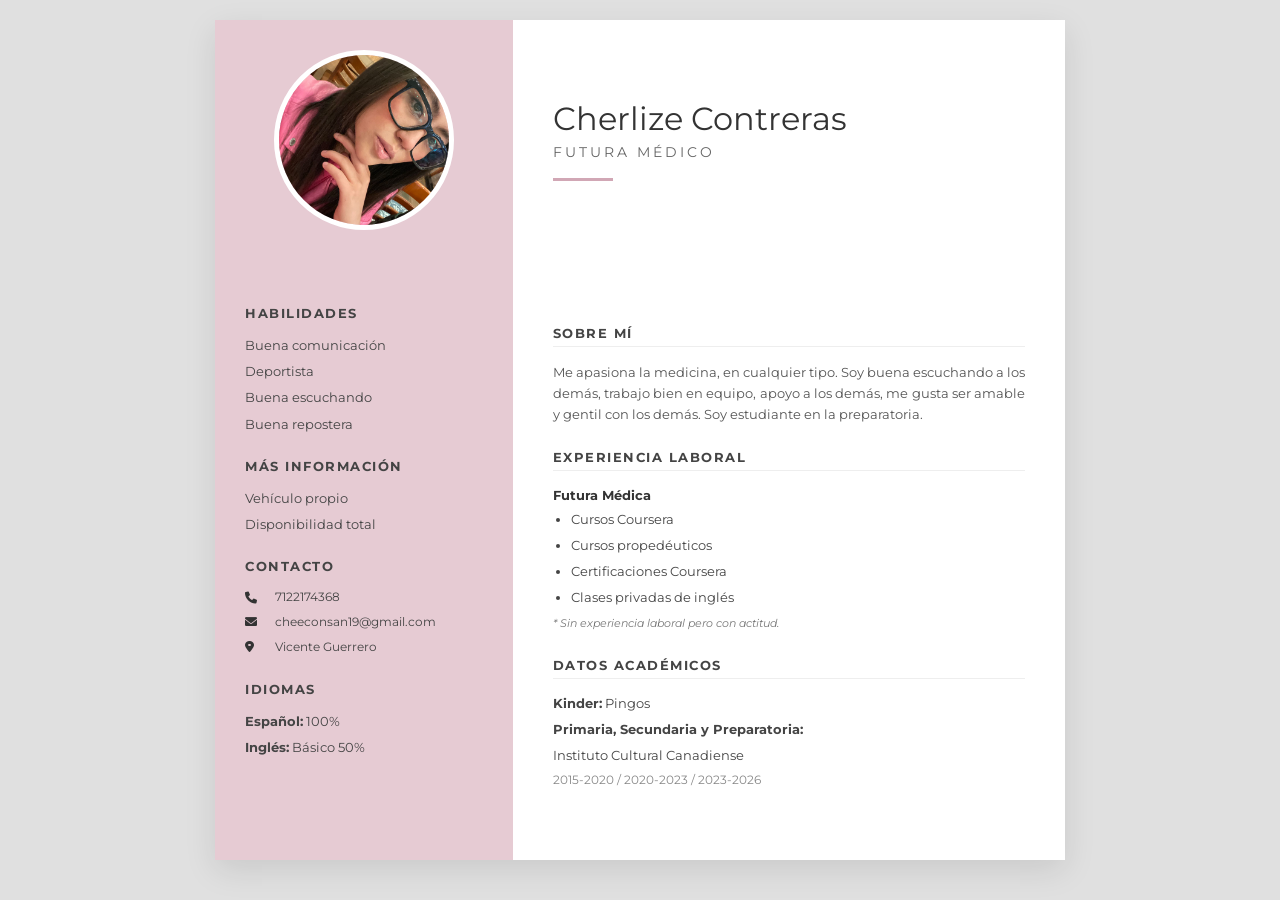
<file: index.html>
<!DOCTYPE html>
<html lang="es">
<head>
    <meta charset="UTF-8">
    <meta name="viewport" content="width=device-width, initial-scale=1.0">
    <title>CV - Cherlize Contreras</title>
    <link href="https://fonts.googleapis.com/css2?family=Montserrat:wght@300;400;700&display=swap" rel="stylesheet">
    <link rel="stylesheet" href="https://cdnjs.cloudflare.com/ajax/libs/font-awesome/6.0.0/css/all.min.css">
    
    <style>
        /* Estilos integrados para que funcione en un solo archivo */
        * {
            margin: 0;
            padding: 0;
            box-sizing: border-box;
            font-family: 'Montserrat', sans-serif;
        }

        body {
            background-color: #e0e0e0;
            padding: 20px 0;
        }

        .cv-page {
            max-width: 850px;
            margin: 0 auto;
            background: white;
            display: flex;
            flex-direction: column;
            box-shadow: 0 10px 30px rgba(0,0,0,0.1);
        }

        /* HEADER */
        .header {
            display: flex;
            align-items: stretch;
            background-color: #ffffff;
        }

        .photo-container {
            width: 35%;
            background-color: #e6cbd3;
            padding: 30px;
            display: flex;
            justify-content: center;
            align-items: center;
        }

        .profile-photo {
            width: 180px;
            height: 180px;
            object-fit: cover;
            border-radius: 50%;
            border: 5px solid white;
            background-color: #ccc; /* Color temporal si no hay imagen */
        }

        .name-container {
            width: 65%;
            display: flex;
            align-items: center;
            padding: 20px 40px;
        }

        .name-wrapper {
            text-align: left;
        }

        .name-container h1 {
            font-size: 32px;
            font-weight: 400;
            color: #333;
            margin-bottom: 5px;
        }

        .professional-title {
            font-size: 14px;
            letter-spacing: 3px;
            color: #666;
            font-weight: 400;
        }

        .name-underline {
            width: 60px;
            height: 3px;
            background-color: #d1a7b5;
            margin-top: 15px;
        }

        /* CONTENIDO */
        .content-wrapper {
            display: flex;
        }

        .left-column {
            width: 35%;
            background-color: #e6cbd3;
            padding: 20px 30px;
            min-height: 600px;
        }

        .right-column {
            width: 65%;
            padding: 40px;
        }

        h3 {
            color: #444;
            font-size: 13px;
            font-weight: 700;
            margin-bottom: 15px;
            margin-top: 25px;
            letter-spacing: 1.5px;
            text-transform: uppercase;
        }

        .right-column h3 {
            border-bottom: 1px solid #eee;
            padding-bottom: 5px;
        }

        section {
            margin-bottom: 20px;
        }

        .description-text {
            font-size: 13px;
            line-height: 1.6;
            color: #555;
            text-align: justify;
        }

        li, p {
            font-size: 13px;
            margin-bottom: 8px;
            color: #444;
            line-height: 1.4;
        }

        .info-list {
            list-style: none;
        }

        .compact-list {
            padding-left: 18px;
        }

        .subtitle {
            font-weight: 700;
            color: #333;
            margin-bottom: 5px;
        }

        .date-range {
            color: #888;
            font-size: 12px;
        }

        .note {
            font-size: 11px;
            color: #777;
            margin-top: 10px;
        }

        .contact-list {
            list-style: none;
        }

        .contact-list li {
            display: flex;
            align-items: center;
            font-size: 12px;
        }

        .contact-list i {
            color: #333;
            width: 20px;
            margin-right: 10px;
        }

        /* Responsivo para celulares */
        @media (max-width: 768px) {
            .header, .content-wrapper { flex-direction: column; }
            .photo-container, .name-container, .left-column, .right-column { width: 100%; }
            .left-column { min-height: auto; }
        }
    </style>
</head>
<body>

    <div class="cv-page">
        <header class="header">
            <div class="photo-container">
                <img src=contreras.png alt="Cherlize Contreras" class="profile-photo">
            </div>
            <div class="name-container">
                <div class="name-wrapper">
                    <h1>Cherlize Contreras</h1>
                    <p class="professional-title">FUTURA MÉDICO</p>
                    <div class="name-underline"></div>
                </div>
            </div>
        </header>

        <div class="content-wrapper">
            <aside class="left-column">
                <section>
                    <h3>HABILIDADES</h3>
                    <ul class="info-list">
                        <li>Buena comunicación</li>
                        <li>Deportista</li>
                        <li>Buena escuchando</li>
                        <li>Buena repostera</li>
                    </ul>
                </section>

                <section>
                    <h3>MÁS INFORMACIÓN</h3>
                    <ul class="info-list">
                        <li>Vehículo propio</li>
                        <li>Disponibilidad total</li>
                    </ul>
                </section>

                <section>
                    <h3>CONTACTO</h3>
                    <ul class="contact-list">
                        <li><i class="fas fa-phone"></i> 7122174368</li>
                        <li><i class="fas fa-envelope"></i> cheeconsan19@gmail.com</li>
                        <li><i class="fas fa-map-marker-alt"></i> Vicente Guerrero</li>
                    </ul>
                </section>

                <section>
                    <h3>IDIOMAS</h3>
                    <ul class="info-list">
                        <li><strong>Español:</strong> 100%</li>
                        <li><strong>Inglés:</strong> Básico 50%</li>
                    </ul>
                </section>
            </aside>

            <main class="right-column">
                <section>
                    <h3>SOBRE MÍ</h3>
                    <p class="description-text">
                        Me apasiona la medicina, en cualquier tipo. Soy buena escuchando a los demás, trabajo bien en equipo, apoyo a los demás, me gusta ser amable y gentil con los demás. Soy estudiante en la preparatoria.
                    </p>
                </section>

                <section>
                    <h3>EXPERIENCIA LABORAL</h3>
                    <p class="subtitle">Futura Médica</p>
                    <ul class="compact-list">
                        <li>Cursos Coursera</li>
                        <li>Cursos propedéuticos</li>
                        <li>Certificaciones Coursera</li>
                        <li>Clases privadas de inglés</li>
                    </ul>
                    <p class="note"><em>* Sin experiencia laboral pero con actitud.</em></p>
                </section>

                <section>
                    <h3>DATOS ACADÉMICOS</h3>
                    <div class="formacion-item">
                        <p><strong>Kinder:</strong> Pingos</p>
                    </div>
                    <div class="formacion-item">
                        <p><strong>Primaria, Secundaria y Preparatoria:</strong></p>
                        <p>Instituto Cultural Canadiense</p>
                        <p class="date-range">2015-2020 / 2020-2023 / 2023-2026</p>
                    </div>
                </section>
            </main>
        </div>
    </div>

</body>
</html>
</file>
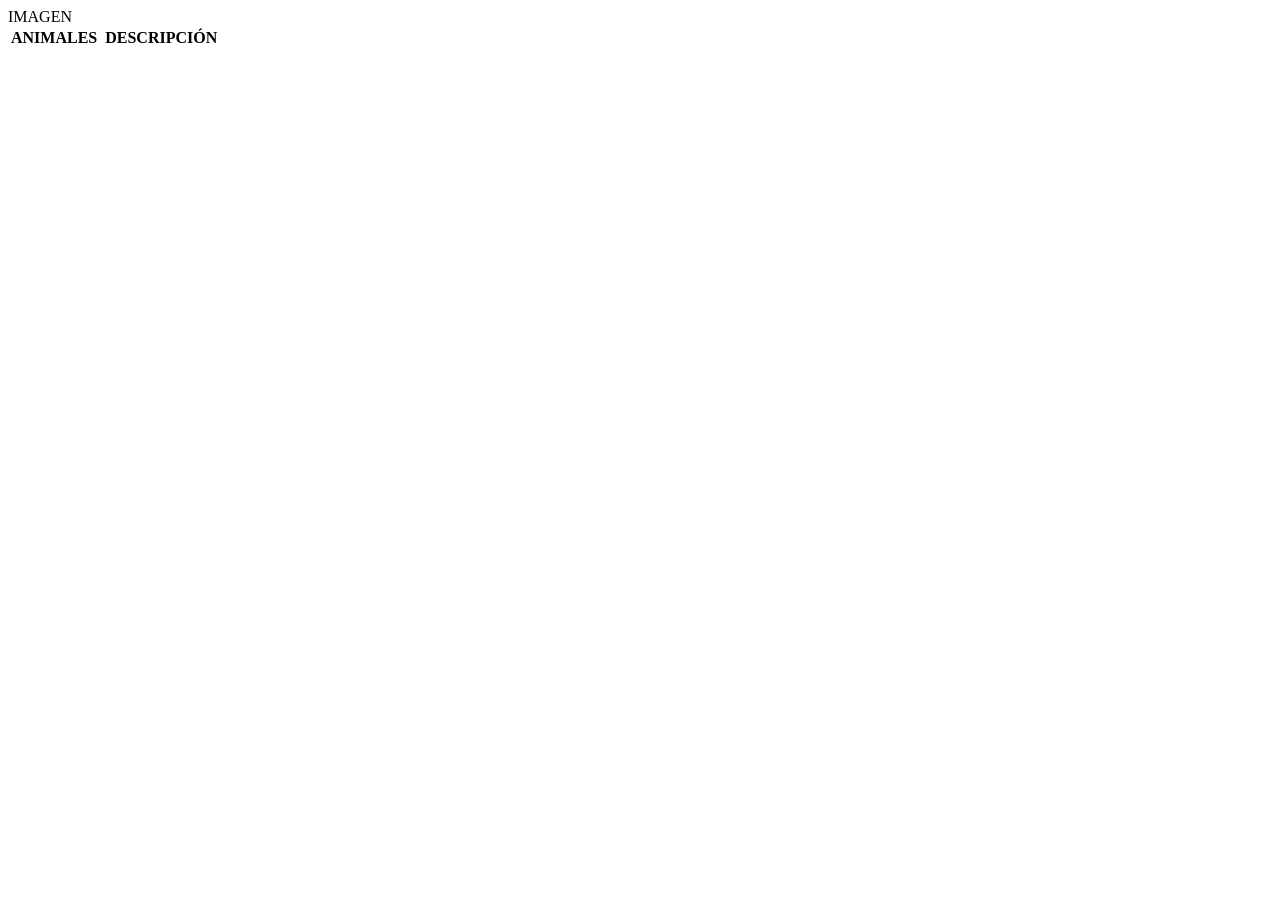
<file: test1.html>
<html>
  <header>
    <style>
      
    </style>
  </header>
  <body>
    <table>
      <tr>
        <TH>
        ANIMALES
        <th>
          <th>
            DESCRIPCIÓN
          </th>
        </th>
      IMAGEN
      <TH>
        <TR>
        </TR>
        <TD></TD>
        </TD><TD>
          <TD></TD>
      </tr>
    </table>
  </body>
</html>
</file>
